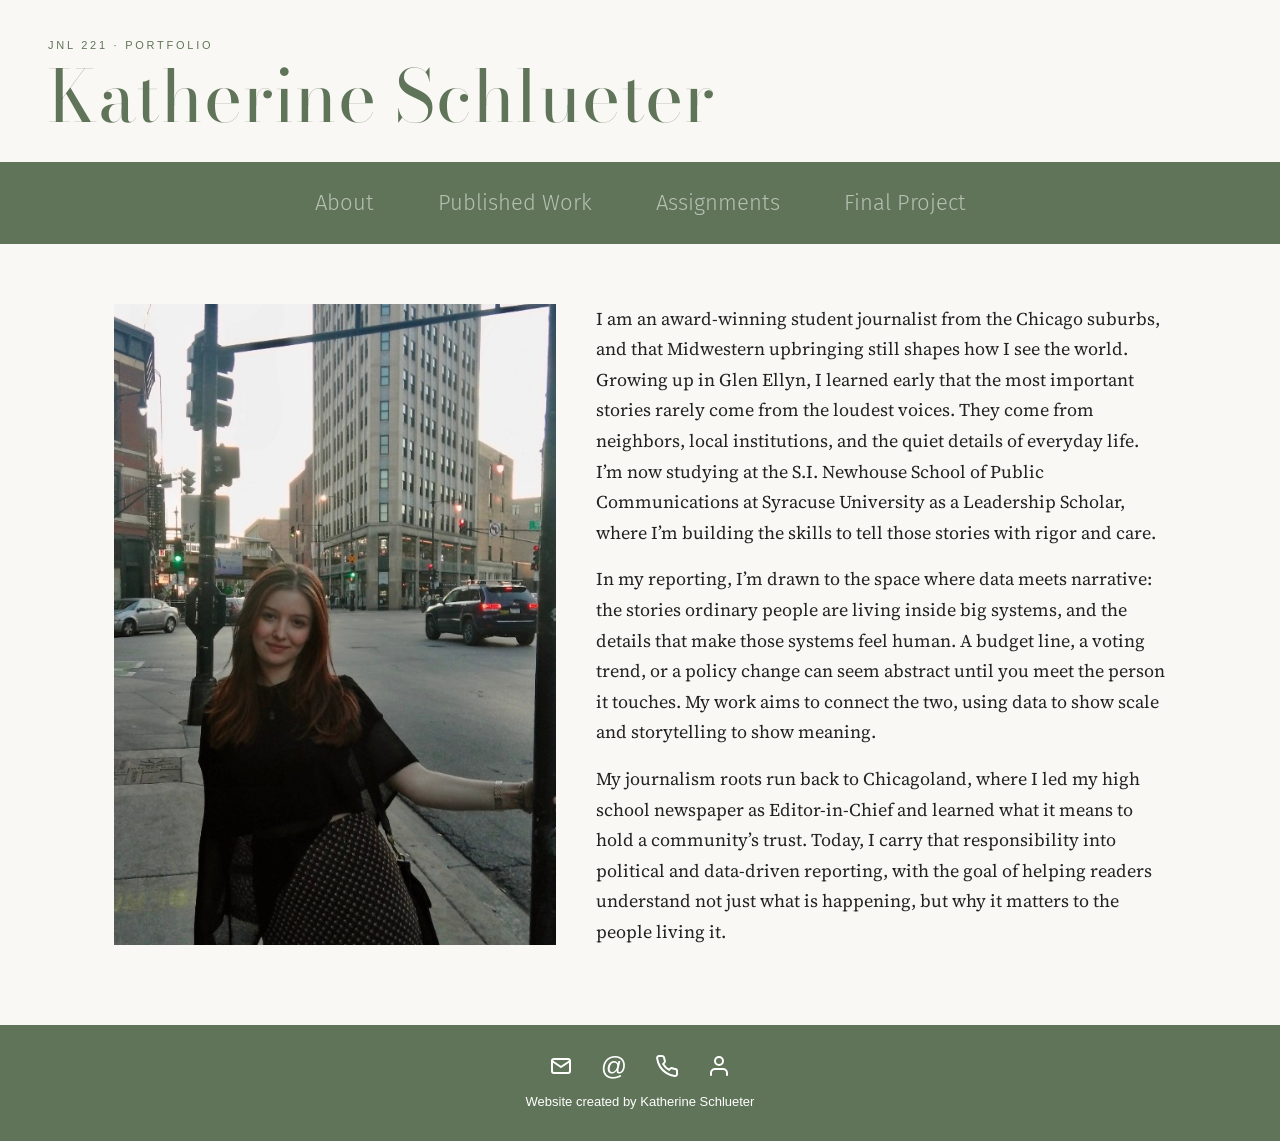
<file: index.html>
<!DOCTYPE html>
<html lang="en">
<head>
  <meta charset="UTF-8">
  <meta name="viewport" content="width=device-width, initial-scale=1">
  <title>Katherine Schlueter</title>
  <link href="https://cdn.jsdelivr.net/npm/bootstrap@5.3.3/dist/css/bootstrap.min.css" rel="stylesheet">
  <link rel="stylesheet" href="main.css">
  <link rel="preconnect" href="https://fonts.googleapis.com">
  <link rel="preconnect" href="https://fonts.gstatic.com" crossorigin>
  <link href="https://fonts.googleapis.com/css2?family=Bodoni+Moda:ital,opsz,wght@0,6..96,400..900;1,6..96,400..900&display=swap" rel="stylesheet">
</head>
<body>

      <header>
    <div class="masthead">
      <span class="tagline">JNL 221 &middot; Portfolio</span>
      <a class="site-name" href="index.html">Katherine Schlueter</a>
    </div>
  </header>

   <nav class="navbar navbar-expand-md sage-navbar" data-bs-theme="dark" aria-label="Main">
    <div class="container-fluid justify-content-center">
      <button class="navbar-toggler" type="button" data-bs-toggle="collapse" data-bs-target="#mainNav" aria-controls="mainNav" aria-expanded="false" aria-label="Toggle navigation">
        <span class="navbar-toggler-icon"></span>
      </button>
      <div class="collapse navbar-collapse justify-content-center" id="mainNav">
        <ul class="navbar-nav gap-md-5">
          <li class="nav-item"><a class="nav-link" href="about/index.html">About</a></li>
          <li class="nav-item"><a class="nav-link" href="work/index.html">Published Work</a></li>
          <li class="nav-item"><a class="nav-link" href="assignments/index.html">Assignments</a></li>
          <li class="nav-item"><a class="nav-link" href="final/index.html">Final Project</a></li>
        </ul>
      </div>
    </div>
  </nav>

    <main class="wide">
    <article class="lead-story">

          <figure class="lead-photo">
        <img src="IMG_1049.jpeg" alt="Katherine Schlueter">
      </figure>

      <p>I am an award-winning student journalist from the Chicago suburbs, and that Midwestern upbringing still shapes how I see the world. Growing up in Glen Ellyn, I learned early that the most important stories rarely come from the loudest voices. They come from neighbors, local institutions, and the quiet details of everyday life. I’m now studying at the S.I. Newhouse School of Public Communications at Syracuse University as a Leadership Scholar, where I’m building the skills to tell those stories with rigor and care. </p>

      <p> In my reporting, I’m drawn to the space where data meets narrative: the stories ordinary people are living inside big systems, and the details that make those systems feel human. A budget line, a voting trend, or a policy change can seem abstract until you meet the person it touches. My work aims to connect the two, using data to show scale and storytelling to show meaning.</p>
      <p>My journalism roots run back to Chicagoland, where I led my high school newspaper as Editor-in-Chief and learned what it means to hold a community’s trust. Today, I carry that responsibility into political and data-driven reporting, with the goal of helping readers understand not just what is happening, but why it matters to the people living it.</p>

</article>
  </main>

 <footer>
  <nav class="contact-links" aria-label="Contact">

    <!-- Email: mail icon -->
    <a href="mailto:katherinesreport@gmail.com" aria-label="Email">
      <svg width="24" height="24" viewBox="0 0 24 24" fill="none" stroke="currentColor" stroke-width="2" stroke-linecap="round" stroke-linejoin="round">
        <rect x="3" y="5" width="18" height="14" rx="2"></rect>
        <path d="M3 7l9 6 9-6"></path>
      </svg>
    </a>

    <!-- Instagram: @ symbol -->
    <a href="https://www.instagram.com/katherines.report/" aria-label="Instagram">
      <span class="at-symbol">@</span>
    </a>

    <!-- Phone: phone icon (replace the number) -->
    <a href="tel:+15555555555" aria-label="Phone">
      <svg width="24" height="24" viewBox="0 0 24 24" fill="none" stroke="currentColor" stroke-width="2" stroke-linecap="round" stroke-linejoin="round">
        <path d="M22 16.92v3a2 2 0 0 1-2.18 2 19.79 19.79 0 0 1-8.63-3.07 19.5 19.5 0 0 1-6-6 19.79 19.79 0 0 1-3.07-8.67A2 2 0 0 1 4.11 2h3a2 2 0 0 1 2 1.72 12.84 12.84 0 0 0 .7 2.81 2 2 0 0 1-.45 2.11L8.09 9.91a16 16 0 0 0 6 6l1.27-1.27a2 2 0 0 1 2.11-.45 12.84 12.84 0 0 0 2.81.7A2 2 0 0 1 22 16.92z"></path>
      </svg>
    </a>
    <!-- LinkedIn: profile icon -->
    <a href="https://www.linkedin.com/in/katherine-schlueter/" aria-label="LinkedIn">
      <svg width="24" height="24" viewBox="0 0 24 24" fill="none" stroke="currentColor" stroke-width="2" stroke-linecap="round" stroke-linejoin="round">
        <path d="M20 21v-2a4 4 0 0 0-4-4H8a4 4 0 0 0-4 4v2"></path>
        <circle cx="12" cy="7" r="4"></circle>
      </svg>
    </a>
  </nav>
  <p>Website created by Katherine Schlueter</p>
</footer>
  <script src="https://cdn.jsdelivr.net/npm/bootstrap@5.3.3/dist/js/bootstrap.bundle.min.js"></script>
</body>
</body>
</html>
</file>
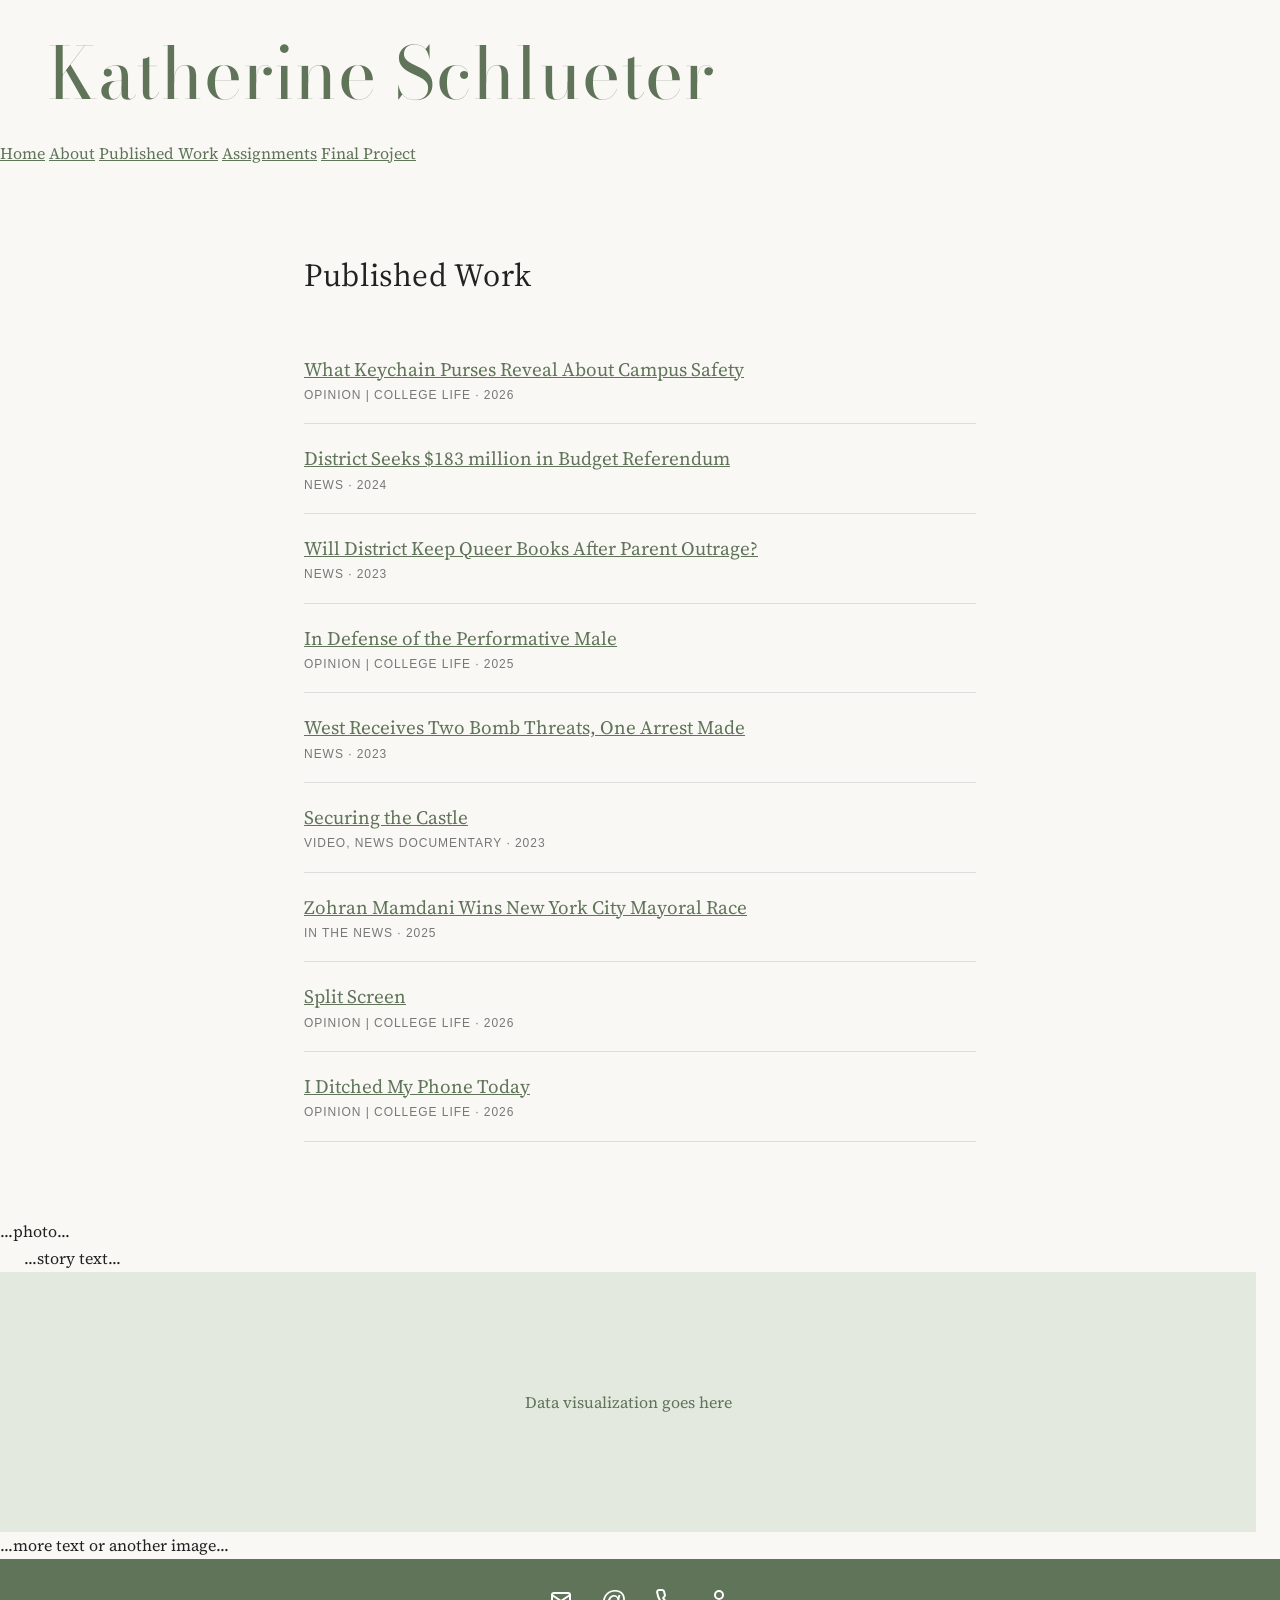
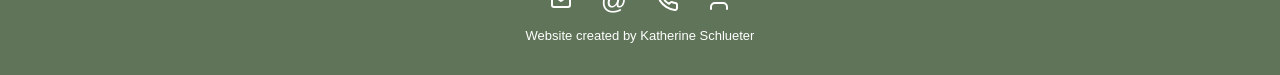
<file: work/index.html>
<!DOCTYPE html>
<html lang="en">
<head>
  <meta charset="UTF-8">
  <meta name="viewport" content="width=device-width, initial-scale=1">
  <title>Work | Katherine Schlueter</title>
  <link rel="stylesheet" href="../main.css">
  <link href="https://fonts.googleapis.com/css2?family=Bodoni+Moda:wght@400;500&display=swap" rel="stylesheet">
</head>
<body>

    <header>
    <div class="masthead">
      <a class="site-name" href="../index.html">Katherine Schlueter</a>
    </div>
    <nav>
      <a href="../index.html">Home</a>
      <a href="../about/index.html">About</a>
      <a href="../work/index.html" aria-current="page">Published Work</a>
      <a href="../assignments/index.html">Assignments</a>
      <a href="../final/index.html">Final Project</a>
    </nav>
  </header>

     <main>
    <h1>Published Work</h1>

    <ul class="work-list">
      <li>
        <a href="https://universitygirlsu.com/news-articles/2025/12/1/zohran-mamdani-wins-new-york-city-mayoral-race?rq=schlueter">What Keychain Purses Reveal About Campus Safety</a>
        <span class="tag">Opinion | College Life · 2026</span>
      </li>
      <li>
        <a href="https://katherinelynnschlueter.myportfolio.com/district-seeks-183-million-in-budget-referendum">District Seeks $183 million in Budget Referendum</a>
        <span class="tag">News · 2024</span>
      </li>
      <li>
        <a href="https://gwhsnews.org/8677/showcase/will-district-keep-queer-books-in-libraries-after-parent-outrage/">Will District Keep Queer Books After Parent Outrage?</a>
        <span class="tag">News · 2023</span>
      </li>
      <li>
        <a href="https://katherinelynnschlueter.myportfolio.com/in-defense-of-the-performative-male">In Defense of the Performative Male</a>
        <span class="tag">Opinion | College Life · 2025</span>
      </li>
      <li>
        <a href="https://gwhsnews.org/8744/uncategorized/west-receives-two-bomb-threats-within-a-week-one-arrest-made/">West Receives Two Bomb Threats, One Arrest Made</a>
        <span class="tag">News · 2023</span>
      </li>
      <li>
        <a href="https://youtu.be/HOgySSqZaKs?si=vnOy5H8-bbQ8EszL">Securing the Castle</a>
        <span class="tag">Video, News Documentary · 2023</span>
      </li>
      <li>
        <a href="https://katherinelynnschlueter.myportfolio.com/zohran-mamdani-wins-new-york-city-mayoral-race">Zohran Mamdani Wins New York City Mayoral Race</a>
        <span class="tag">In the News · 2025</span>
      </li>
      <li>
        <a href="https://katherinelynnschlueter.myportfolio.com/split-screen">Split Screen</a>
        <span class="tag">Opinion | College Life · 2026</span>
      </li>
      <li>
        <a href="https://katherinelynnschlueter.myportfolio.com/i-ditched-my-phone-today">I Ditched My Phone Today</a>
        <span class="tag">Opinion | College Life · 2026</span>
      </li>
    </ul>
  </main>
<div class="row">
  <div class="col-md-5"> ...photo... </div>
  <div class="col-md-7" style="padding-left: 24px;"> ...story text... </div>
</div>

<div class="row mt-5">
  <div class="col-md-6" style="padding-right: 24px;">
    <div class="dataviz-box">Data visualization goes here</div>
  </div>
  <div class="col-md-6"> ...more text or another image... </div>
</div>
  <footer>
  <nav class="contact-links" aria-label="Contact">

    <!-- Email: mail icon -->
    <a href="mailto:katherinesreport@gmail.com" aria-label="Email">
      <svg width="24" height="24" viewBox="0 0 24 24" fill="none" stroke="currentColor" stroke-width="2" stroke-linecap="round" stroke-linejoin="round">
        <rect x="3" y="5" width="18" height="14" rx="2"></rect>
        <path d="M3 7l9 6 9-6"></path>
      </svg>
    </a>

    <!-- Instagram: @ symbol -->
    <a href="https://www.instagram.com/katherines.report/" aria-label="Instagram">
      <span class="at-symbol">@</span>
    </a>

    <!-- Phone: phone icon (replace the number) -->
    <a href="tel:+15555555555" aria-label="Phone">
      <svg width="24" height="24" viewBox="0 0 24 24" fill="none" stroke="currentColor" stroke-width="2" stroke-linecap="round" stroke-linejoin="round">
        <path d="M22 16.92v3a2 2 0 0 1-2.18 2 19.79 19.79 0 0 1-8.63-3.07 19.5 19.5 0 0 1-6-6 19.79 19.79 0 0 1-3.07-8.67A2 2 0 0 1 4.11 2h3a2 2 0 0 1 2 1.72 12.84 12.84 0 0 0 .7 2.81 2 2 0 0 1-.45 2.11L8.09 9.91a16 16 0 0 0 6 6l1.27-1.27a2 2 0 0 1 2.11-.45 12.84 12.84 0 0 0 2.81.7A2 2 0 0 1 22 16.92z"></path>
      </svg>
    </a>
    <!-- LinkedIn: profile icon -->
    <a href="https://www.linkedin.com/in/katherine-schlueter/" aria-label="LinkedIn">
      <svg width="24" height="24" viewBox="0 0 24 24" fill="none" stroke="currentColor" stroke-width="2" stroke-linecap="round" stroke-linejoin="round">
        <path d="M20 21v-2a4 4 0 0 0-4-4H8a4 4 0 0 0-4 4v2"></path>
        <circle cx="12" cy="7" r="4"></circle>
      </svg>
    </a>
  </nav>
  <p>Website created by Katherine Schlueter</p>
</footer>

</body>
</html>
</file>
<file: main.css>
/* Fonts: Bodoni Moda for the name and headlines, Fira Sans Light for the nav,
   Source Serif 4 for paragraph text */
@import url("https://fonts.googleapis.com/css2?family=Bodoni+Moda:wght@400;500&family=Fira+Sans:wght@300&family=Source+Serif+4:wght@400;600&display=swap");

/* ---------- Colors: change these to restyle the whole site ---------- */
:root {
  --sage: #5f7458;        /* name, nav bar, footer, links */
  --sage-dark: #46583f;   /* link hover */
  --sage-light: #e3e9df;  /* hover on white-on-green text */
  --text: #222;
  --muted: #777;
  --line: #ddd;
  --bg: #faf8f5;
}

/* ---------- Page basics ---------- */
body {
  margin: 0;
  display: flex;
  flex-direction: column;
  min-height: 100vh;      /* keeps the footer at the bottom on short pages */
  background: var(--bg);
  color: var(--text);
  font-family: "Source Serif 4", Georgia, "Times New Roman", serif;
  line-height: 1.7;
}

main {
  flex: 1;
  width: 100%;
  box-sizing: border-box;
  max-width: 720px;
  margin: 60px auto;
  padding: 0 24px;
}

main.wide {
  max-width: 1100px;
}

h1, h2 {
  font-weight: normal;
  letter-spacing: 0.02em;
}

img {
  max-width: 100%;
  height: auto;
}

a {
  color: var(--sage);
  text-decoration: underline;
}

a:hover {
  color: var(--sage-dark);
}

/* ---------- Header: masthead ---------- */
header {
  text-align: left;
}

.masthead {
  padding: 36px 48px 28px;
}

.masthead .tagline {
  display: block;
  font-family: Helvetica, Arial, sans-serif;
  font-size: 11px;
  letter-spacing: 0.25em;
  text-transform: uppercase;
  color: var(--sage);
  padding-bottom: 4px;
}

header .site-name {
  display: block;
  font-family: "Bodoni Moda", Georgia, serif;
  font-size: 72px;
  font-weight: 400;
  line-height: 1.05;
  letter-spacing: 0.01em;
  color: var(--sage);
  text-decoration: none;
}

/* ---------- Bootstrap navbar: green bar with white links ---------- */
.sage-navbar {
  --bs-navbar-color: #fff;
  --bs-navbar-hover-color: var(--sage-light);
  --bs-navbar-active-color: #000;
  background: var(--sage);
  padding: 14px 24px;
}

.sage-navbar .nav-link {
  font-family: "Fira Sans", Helvetica, Arial, sans-serif;
  font-weight: 300;
  font-size: 22px;
}

.sage-navbar .nav-link:hover {
  text-decoration: underline;
}

/* ---------- Footer: green bar with white contact icons ---------- */
footer {
  background: var(--sage);
  color: #fff;
  padding: 28px 0;
  text-align: center;
  font-family: Helvetica, Arial, sans-serif;
  font-size: 13px;
}

footer p {
  margin: 12px 0 0;
}

.contact-links {
  display: flex;
  justify-content: center;
  align-items: center;
  gap: 28px;
}

footer a {
  display: flex;
  align-items: center;
  color: #fff;
  text-decoration: none;
}

footer a:hover {
  color: var(--sage-light);
}

.at-symbol {
  font-family: Helvetica, Arial, sans-serif;
  font-size: 26px;
  line-height: 1;
}

/* ---------- Home page: front-page story ---------- */
.lead-story {
  display: flow-root;     /* keeps the floated photo inside the section */
}

.lead-photo {
  float: left;
  width: 42%;
  margin: 0 40px 20px 0;
}

.lead-photo img {
  display: block;
  width: 100%;
  height: auto;
}

.lead-photo figcaption {
  margin-top: 8px;
  font-family: Helvetica, Arial, sans-serif;
  font-size: 12px;
  line-height: 1.4;
  color: var(--muted);
}

.kicker {
  display: block;
  font-family: Helvetica, Arial, sans-serif;
  font-size: 12px;
  font-weight: bold;
  letter-spacing: 0.15em;
  text-transform: uppercase;
  color: var(--sage);
}

.headline {
  font-family: "Bodoni Moda", Georgia, serif;
  font-size: 44px;
  line-height: 1.15;
  margin: 8px 0 12px;
}

.headline a {
  color: var(--text);
  text-decoration: none;
}

.headline a:hover {
  color: var(--sage);
}

.byline {
  font-family: Helvetica, Arial, sans-serif;
  font-size: 13px;
  letter-spacing: 0.05em;
  text-transform: uppercase;
  color: var(--muted);
  border-bottom: 1px solid var(--line);
  padding-bottom: 12px;
}

.lead-story p {
  font-size: 18px;
}

/* ---------- Home page: featured stories (compact row of three) ---------- */
.featured {
  max-width: 860px;          /* smaller number = smaller cards */
  margin: 56px auto 0;
  padding-top: 24px;
  border-top: 1px solid var(--line);
}

.section-label {
  margin: 0 0 20px;
  font-family: Helvetica, Arial, sans-serif;
  font-size: 13px;
  font-weight: bold;
  letter-spacing: 0.15em;
  text-align: center;
  text-transform: uppercase;
  color: var(--sage);
}

.featured-grid {
  display: grid;
  grid-template-columns: repeat(3, 1fr);
  gap: 24px;
}

.featured-card {
  display: block;
  text-align: center;
  color: var(--text);
  text-decoration: none;
}

.featured-card .thumb {
  aspect-ratio: 4 / 3;
  background: var(--sage-light);
  overflow: hidden;
}

.featured-card .thumb img {
  display: block;
  width: 100%;
  height: 100%;
  object-fit: cover;
  transition: transform 0.3s;
}

.featured-card:hover .thumb img {
  transform: scale(1.04);
}

.featured-card h3 {
  margin: 12px 0 4px;
  font-family: "Bodoni Moda", Georgia, serif;
  font-size: 18px;
  font-weight: 400;
  line-height: 1.25;
}

.featured-card:hover h3 {
  color: var(--sage);
}

.featured-card .tag {
  display: block;
  font-size: 13px;
  color: var(--muted);
}

.featured-card .year {
  display: block;
  margin-top: 4px;
  font-family: Helvetica, Arial, sans-serif;
  font-size: 11px;
  font-weight: bold;
  letter-spacing: 0.1em;
  color: var(--muted);
}

.featured > p {
  margin-top: 20px;
  text-align: center;
  font-size: 14px;
}

/* ---------- Data visualization placeholder ---------- */
.dataviz-box {
  min-height: 260px;
  display: flex;
  align-items: center;
  justify-content: center;
  background: var(--sage-light);
  color: var(--sage);
}

/* ---------- Published Work list ---------- */
.work-list {
  list-style: none;
  padding: 0;
  margin-top: 32px;
}

.work-list li {
  padding: 18px 0;
  border-bottom: 1px solid var(--line);
}

.work-list a {
  font-size: 19px;
}

.work-list .tag {
  display: block;
  font-family: Helvetica, Arial, sans-serif;
  font-size: 12px;
  letter-spacing: 0.08em;
  text-transform: uppercase;
  color: var(--muted);
}

/* ---------- Coming-soon message ---------- */
.magic-note {
  color: #ff6fb5;
  font-size: 32px;
  text-align: center;
  line-height: 1.4;
}

/* ---------- Phones ---------- */
@media (max-width: 700px) {
  .lead-photo {
    float: none;
    width: 100%;
    margin: 0 0 20px;
  }
  .headline {
    font-size: 32px;
  }
}

@media (max-width: 600px) {
  .masthead {
    padding: 24px 24px 20px;
  }
  header .site-name {
    font-size: 40px;
  }
}

@media (max-width: 520px) {
  .featured-grid {
    grid-template-columns: 1fr;
  }
}
</file>
